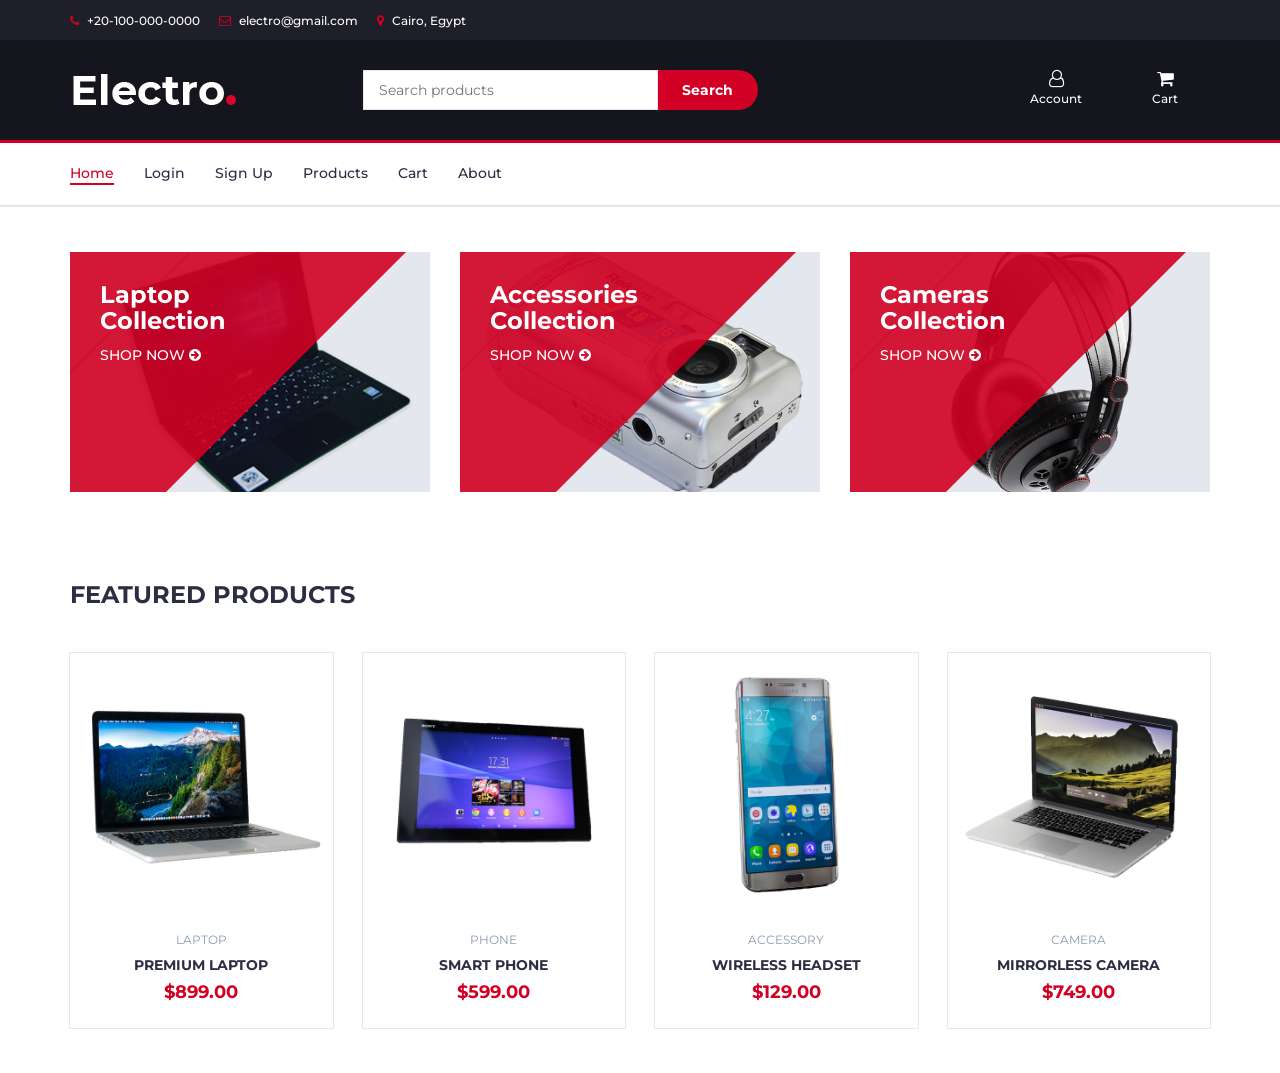
<file: index.html>
<!doctype html>
<html lang="en">
  <head>
    <meta charset="utf-8" />
    <meta http-equiv="X-UA-Compatible" content="IE=edge" />
    <meta name="viewport" content="width=device-width, initial-scale=1" />
    <title>Electro - Home</title>

    <link
      href="https://fonts.googleapis.com/css?family=Montserrat:400,500,700"
      rel="stylesheet"
    />
    <link
      type="text/css"
      rel="stylesheet"
      href="assets/css/bootstrap.min.css"
    />
    <link
      type="text/css"
      rel="stylesheet"
      href="assets/css/font-awesome.min.css"
    />
    <link type="text/css" rel="stylesheet" href="assets/css/style.css" />
  </head>
  <body>
    <header>
      <div id="top-header">
        <div class="container">
          <ul class="header-links pull-left">
            <li>
              <a href="#"><i class="fa fa-phone"></i> +20-100-000-0000</a>
            </li>
            <li>
              <a href="#"><i class="fa fa-envelope-o"></i> electro@gmail.com</a>
            </li>
            <li>
              <a href="#"><i class="fa fa-map-marker"></i> Cairo, Egypt</a>
            </li>
          </ul>
        </div>
      </div>

      <div id="header">
        <div class="container">
          <div class="row">
            <div class="col-md-3">
              <div class="header-logo">
                <a href="index.html" class="logo">
                  <img src="assets/imges/logo.png" alt="logo" />
                </a>
              </div>
            </div>
            <div class="col-md-6">
              <div class="header-search">
                <form>
                  <input class="input" placeholder="Search products" />
                  <button class="search-btn" type="button">Search</button>
                </form>
              </div>
            </div>
            <div class="col-md-3 clearfix">
              <div class="header-ctn">
                <div>
                  <a href="pages/login.html">
                    <i class="fa fa-user-o"></i>
                    <span>Account</span>
                  </a>
                </div>
                <div>
                  <a href="pages/cart.html">
                    <i class="fa fa-shopping-cart"></i>
                    <span>Cart</span>
                  </a>
                </div>
              </div>
            </div>
          </div>
        </div>
      </div>
    </header>

    <nav id="navigation">
      <div class="container">
        <div id="responsive-nav">
          <ul class="main-nav nav navbar-nav">
            <li class="active"><a href="index.html">Home</a></li>
            <li><a href="pages/login.html">Login</a></li>
            <li><a href="pages/signup.html">Sign Up</a></li>
            <li><a href="pages/products.html">Products</a></li>
            <li><a href="pages/cart.html">Cart</a></li>
            <li><a href="pages/about.html">About</a></li>
          </ul>
        </div>
      </div>
    </nav>

    <div class="section">
      <div class="container">
        <div class="row">
          <div class="col-md-4 col-xs-6">
            <div class="shop">
              <div class="shop-img">
                <img src="assets/imges/shop01.png" alt="Laptops" />
              </div>
              <div class="shop-body">
                <h3>Laptop<br />Collection</h3>
                <a href="pages/laptops.html" class="cta-btn"
                  >Shop now <i class="fa fa-arrow-circle-right"></i
                ></a>
              </div>
            </div>
          </div>

          <div class="col-md-4 col-xs-6">
            <div class="shop">
              <div class="shop-img">
                <img src="assets/imges/shop02.png" alt="Accessories" />
              </div>
              <div class="shop-body">
                <h3>Accessories<br />Collection</h3>
                <a href="pages/accessories.html" class="cta-btn"
                  >Shop now <i class="fa fa-arrow-circle-right"></i
                ></a>
              </div>
            </div>
          </div>

          <div class="clearfix visible-xs"></div>

          <div class="col-md-4 col-xs-6">
            <div class="shop">
              <div class="shop-img">
                <img src="assets/imges/shop03.png" alt="Cameras" />
              </div>
              <div class="shop-body">
                <h3>Cameras<br />Collection</h3>
                <a href="pages/cameras.html" class="cta-btn"
                  >Shop now <i class="fa fa-arrow-circle-right"></i
                ></a>
              </div>
            </div>
          </div>
        </div>
      </div>
    </div>

    <div class="section">
      <div class="container">
        <div class="row">
          <div class="col-md-12">
            <div class="section-title">
              <h3 class="title">Featured Products</h3>
            </div>
          </div>

          <div class="col-md-3 col-xs-6">
            <div class="product">
              <div class="product-img">
                <img src="assets/imges/product01.png" alt="Featured Laptop" />
              </div>
              <div class="product-body">
                <p class="product-category">Laptop</p>
                <h3 class="product-name">
                  <a href="pages/laptops.html">Premium Laptop</a>
                </h3>
                <h4 class="product-price">$899.00</h4>
              </div>
            </div>
          </div>

          <div class="col-md-3 col-xs-6">
            <div class="product">
              <div class="product-img">
                <img src="assets/imges/product04.png" alt="Featured Phone" />
              </div>
              <div class="product-body">
                <p class="product-category">Phone</p>
                <h3 class="product-name">
                  <a href="pages/phones.html">Smart Phone</a>
                </h3>
                <h4 class="product-price">$599.00</h4>
              </div>
            </div>
          </div>

          <div class="col-md-3 col-xs-6">
            <div class="product">
              <div class="product-img">
                <img
                  src="assets/imges/product07.png"
                  alt="Featured Accessory"
                />
              </div>
              <div class="product-body">
                <p class="product-category">Accessory</p>
                <h3 class="product-name">
                  <a href="pages/accessories.html">Wireless Headset</a>
                </h3>
                <h4 class="product-price">$129.00</h4>
              </div>
            </div>
          </div>

          <div class="col-md-3 col-xs-6">
            <div class="product">
              <div class="product-img">
                <img src="assets/imges/product03.png" alt="Featured Camera" />
              </div>
              <div class="product-body">
                <p class="product-category">Camera</p>
                <h3 class="product-name">
                  <a href="pages/cameras.html">Mirrorless Camera</a>
                </h3>
                <h4 class="product-price">$749.00</h4>
              </div>
            </div>
          </div>
        </div>
      </div>
    </div>

    <script src="assets/js/jquery.min.js"></script>
    <script src="assets/js/bootstrap.min.js"></script>
    <script src="assets/js/main.js"></script>
    <script src="assets/js/home.js"></script>
  </body>
</html>
</file>
<file: assets/css/style.css>
/*
Template Name: Electro - HTML Ecommerce Template
Author: yaminncco

Colors:
	Body 		: #333
	Headers 	: #2B2D42
	Primary 	: #D10024
	Dark 		: #15161D ##1E1F29
	Grey 		: #E4E7ED #FBFBFC #8D99AE #B9BABC

Fonts: Montserrat

Table OF Contents
------------------------------------
1 > GENERAL
------ Typography
------ Buttons
------ Inputs
------ Sections
------ Breadcrumb
2 > HEADER
------ Top header
------ Logo
------ Search
------ Cart
3 > NAVIGATION
------ Main nav
------ Responsive Nav
4 > CATEGORY SHOP
5 > HOT DEAL
6 > PRODUCT
------ Product
------ Widget product
------ Product slick
7 > STORE PAGE
------ Aside
------ Store
8 > PRODUCT DETAILS PAGE
------ Product view
------ Product details
------ Product tab
9 > CHECKOUT PAGE
10 > NEWSLETTER
11 > FOOTER
11 > SLICK STYLE
12 > RESPONSIVE
------------------------------------*/

/*=========================================================
	01 -> GENERAL
===========================================================*/

/*----------------------------*\
	Typography
\*----------------------------*/

body {
  font-family: 'Montserrat', sans-serif;
  font-weight: 400;
  color: #333;
}

h1, h2, h3, h4, h5, h6 {
  color: #2B2D42;
  font-weight: 700;
  margin: 0 0 10px;
}

a {
  color: #2B2D42;
  font-weight: 500;
  -webkit-transition: 0.2s color;
  transition: 0.2s color;
}

a:hover, a:focus {
  color: #D10024;
  text-decoration: none;
  outline: none;
}

ul, ol {
  margin: 0;
  padding: 0;
  list-style: none
}

/*----------------------------*\
	Buttons
\*----------------------------*/

.primary-btn {
  display: inline-block;
  padding: 12px 30px;
  background-color: #D10024;
  border: none;
  border-radius: 40px;
  color: #FFF;
  text-transform: uppercase;
  font-weight: 700;
  text-align: center;
  -webkit-transition: 0.2s all;
  transition: 0.2s all;
}

.primary-btn:hover, .primary-btn:focus {
  opacity: 0.9;
  color: #FFF;
}

/*----------------------------*\
	Inputs
\*----------------------------*/

/*-- Text input --*/

.input {
  height: 40px;
  padding: 0px 15px;
  border: 1px solid #E4E7ED;
  background-color: #FFF;
  width: 100%;
}

textarea.input {
  padding: 15px;
  min-height: 90px;
}

/*-- Number input --*/

.input-number {
  position: relative;
}

.input-number input[type="number"]::-webkit-inner-spin-button, .input-number input[type="number"]::-webkit-outer-spin-button {
  -webkit-appearance: none;
  margin: 0;
}

.input-number input[type="number"] {
  -moz-appearance: textfield;
  height: 40px;
  width: 100%;
  border: 1px solid #E4E7ED;
  background-color: #FFF;
  padding: 0px 35px 0px 15px;
}

.input-number .qty-up, .input-number .qty-down {
  position: absolute;
  display: block;
  width: 20px;
  height: 20px;
  border: 1px solid #E4E7ED;
  background-color: #FFF;
  text-align: center;
  font-weight: 700;
  cursor: pointer;
  -webkit-user-select: none;
  -moz-user-select: none;
  -ms-user-select: none;
  user-select: none;
}

.input-number .qty-up {
  right: 0;
  top: 0;
  border-bottom: 0px;
}

.input-number .qty-down {
  right: 0;
  bottom: 0;
}

.input-number .qty-up:hover, .input-number .qty-down:hover {
  background-color: #E4E7ED;
  color: #D10024;
}

/*-- Select input --*/

.input-select {
  padding: 0px 15px;
  background: #FFF;
  border: 1px solid #E4E7ED;
  height: 40px;
}

/*-- checkbox & radio input --*/

.input-radio, .input-checkbox {
  position: relative;
  display: block;
}

.input-radio input[type="radio"]:not(:checked), .input-radio input[type="radio"]:checked, .input-checkbox input[type="checkbox"]:not(:checked), .input-checkbox input[type="checkbox"]:checked {
  position: absolute;
  margin-left: -9999px;
  visibility: hidden;
}

.input-radio label, .input-checkbox label {
  font-weight: 500;
  min-height: 20px;
  padding-left: 20px;
  margin-bottom: 5px;
  cursor: pointer;
}

.input-radio input[type="radio"]+label span, .input-checkbox input[type="checkbox"]+label span {
  position: absolute;
  left: 0px;
  top: 4px;
  width: 14px;
  height: 14px;
  border: 2px solid #E4E7ED;
  background: #FFF;
}

.input-radio input[type="radio"]+label span {
  border-radius: 50%;
}

.input-radio input[type="radio"]+label span:after {
  content: "";
  position: absolute;
  left: 50%;
  top: 50%;
  -webkit-transform: translate(-50%, -50%) scale(0);
  -ms-transform: translate(-50%, -50%) scale(0);
  transform: translate(-50%, -50%) scale(0);
  background-color: #FFF;
  width: 4px;
  height: 4px;
  border-radius: 50%;
  opacity: 0;
  -webkit-transition: all 0.2s;
  transition: all 0.2s;
}

.input-checkbox input[type="checkbox"]+label span:after {
  content: '✔';
  position: absolute;
  top: -2px;
  left: 1px;
  font-size: 10px;
  color: #FFF;
  opacity: 0;
  -webkit-transform: scale(0);
  -ms-transform: scale(0);
  transform: scale(0);
  -webkit-transition: all 0.2s;
  transition: all 0.2s;
}

.input-radio input[type="radio"]:checked+label span, .input-checkbox input[type="checkbox"]:checked+label span {
  background-color: #D10024;
  border-color: #D10024;
}

.input-radio input[type="radio"]:checked+label span:after {
  opacity: 1;
  -webkit-transform: translate(-50%, -50%) scale(1);
  -ms-transform: translate(-50%, -50%) scale(1);
  transform: translate(-50%, -50%) scale(1);
}

.input-checkbox input[type="checkbox"]:checked+label span:after {
  opacity: 1;
  -webkit-transform: scale(1);
  -ms-transform: scale(1);
  transform: scale(1);
}

.input-radio .caption, .input-checkbox .caption {
  margin-top: 5px;
  max-height: 0;
  overflow: hidden;
  -webkit-transition: 0.3s max-height;
  transition: 0.3s max-height;
}

.input-radio input[type="radio"]:checked~.caption, .input-checkbox input[type="checkbox"]:checked~.caption {
  max-height: 800px;
}

/*----------------------------*\
	Section
\*----------------------------*/

.section {
  padding-top: 30px;
  padding-bottom: 30px;
}

.section-title {
  position: relative;
  margin-bottom: 30px;
  margin-top: 15px;
}

.section-title .title {
  display: inline-block;
  text-transform: uppercase;
  margin: 0px;
}

.section-title .section-nav {
  float: right;
}

.section-title .section-nav .section-tab-nav {
  display: inline-block;
}

.section-tab-nav li {
  display: inline-block;
  margin-right: 15px;
}

.section-tab-nav li:last-child {
  margin-right: 0px;
}

.section-tab-nav li a {
  font-weight: 700;
  color: #8D99AE;
}

.section-tab-nav li a:after {
  content: "";
  display: block;
  width: 0%;
  height: 2px;
  background-color: #D10024;
  -webkit-transition: 0.2s all;
  transition: 0.2s all;
}

.section-tab-nav li.active a {
  color: #D10024;
}

.section-tab-nav li a:hover:after, .section-tab-nav li a:focus:after, .section-tab-nav li.active a:after {
  width: 100%;
}

.section-title .section-nav .products-slick-nav {
  top: 0px;
  right: 0px;
}

/*----------------------------*\
	Breadcrumb
\*----------------------------*/

#breadcrumb {
  padding: 30px 0px;
  background: #FBFBFC;
  border-bottom: 1px solid #E4E7ED;
  margin-bottom: 30px;
}

#breadcrumb .breadcrumb-header {
  display: inline-block;
  margin-top: 0px;
  margin-bottom: 0px;
  margin-right: 15px;
  text-transform: uppercase;
}

#breadcrumb .breadcrumb-tree {
  display: inline-block;
}

#breadcrumb .breadcrumb-tree li {
  display: inline-block;
  font-size: 12px;
  font-weight: 500;
  text-transform: uppercase;
}

#breadcrumb .breadcrumb-tree li+li {
  margin-left: 10px;
}

#breadcrumb .breadcrumb-tree li+li:before {
  content: '/';
  display: inline-block;
  color: #8D99AE;
  margin-right: 10px;
}

#breadcrumb .breadcrumb-tree li a {
  color: #8D99AE;
}

#breadcrumb .breadcrumb-tree li a:hover {
  color: #D10024;
}

/*=========================================================
	02 -> HEADER
===========================================================*/

/*----------------------------*\
	Top header
\*----------------------------*/

#top-header {
  padding-top: 10px;
  padding-bottom: 10px;
  background-color: #1E1F29;
}

.header-links li {
  display: inline-block;
  margin-right: 15px;
  font-size: 12px;
}

.header-links li:last-child {
  margin-right: 0px;
}

.header-links li a {
  color: #FFF;
}

.header-links li a:hover {
  color: #D10024;
}

.header-links li i {
  color: #D10024;
  margin-right: 5px;
}

/*----------------------------*\
	Logo
\*----------------------------*/

#header {
  padding-top: 15px;
  padding-bottom: 15px;
  background-color: #15161D;
}

.header-logo {
  float: left;
}

.header-logo .logo img {
  display: block;
}

/*----------------------------*\
	Search
\*----------------------------*/

.header-search {
  padding: 15px 0px;
}

.header-search form {
  position: relative;
}

.header-search form .input-select {
  margin-right: -4px;
  border-radius: 40px 0px 0px 40px;
}

.header-search form .input {
  width: calc(100% - 260px);
  margin-right: -4px;
}

.header-search form .search-btn {
  height: 40px;
  width: 100px;
  background: #D10024;
  color: #FFF;
  font-weight: 700;
  border: none;
  border-radius: 0px 40px 40px 0px;
}

/*----------------------------*\
	Cart
\*----------------------------*/

.header-ctn {
  float: right;
  padding: 15px 0px;
}

.header-ctn>div {
  display: inline-block;
}

.header-ctn>div+div {
  margin-left: 15px;
}

.header-ctn>div>a {
  display: block;
  position: relative;
  width: 90px;
  text-align: center;
  color: #FFF;
}

.header-ctn>div>a>i {
  display: block;
  font-size: 18px;
}

.header-ctn>div>a>span {
  font-size: 12px;
}

.header-ctn>div>a>.qty {
  position: absolute;
  right: 15px;
  top: -10px;
  width: 20px;
  height: 20px;
  line-height: 20px;
  text-align: center;
  border-radius: 50%;
  font-size: 10px;
  color: #FFF;
  background-color: #D10024;
}

.header-ctn .menu-toggle {
  display: none;
}

.cart-dropdown {
  position: absolute;
  width: 300px;
  background: #FFF;
  padding: 15px;
  -webkit-box-shadow: 0px 0px 0px 2px #E4E7ED;
  box-shadow: 0px 0px 0px 2px #E4E7ED;
  z-index: 99;
  right: 0;
  opacity: 0;
  visibility: hidden;
}

.dropdown.open>.cart-dropdown {
  opacity: 1;
  visibility: visible;
}

.cart-dropdown .cart-list {
  max-height: 180px;
  overflow-y: scroll;
  margin-bottom: 15px;
}

.cart-dropdown .cart-list .product-widget {
  padding: 0px;
  -webkit-box-shadow: none;
  box-shadow: none;
}

.cart-dropdown .cart-list .product-widget:last-child {
  margin-bottom: 0px;
}

.cart-dropdown .cart-list .product-widget .product-img {
  left: 0px;
  top: 0px;
}

.cart-dropdown .cart-list .product-widget .product-body .product-price {
  color: #2B2D42;
}

.cart-dropdown .cart-btns {
  margin: 0px -17px -17px;
}

.cart-dropdown .cart-btns>a {
  display: inline-block;
  width: calc(50% - 0px);
  padding: 12px;
  background-color: #D10024;
  color: #FFF;
  text-align: center;
  font-weight: 700;
  -webkit-transition: 0.2s all;
  transition: 0.2s all;
}

.cart-dropdown .cart-btns>a:first-child {
  margin-right: -4px;
  background-color: #1e1f29;
}

.cart-dropdown .cart-btns>a:hover {
  opacity: 0.9;
}

.cart-dropdown .cart-summary {
  border-top: 1px solid #E4E7ED;
  padding-top: 15px;
  padding-bottom: 15px;
}

/*=========================================================
	03 -> Navigation
===========================================================*/

#navigation {
  background: #FFF;
  border-bottom: 2px solid #E4E7ED;
  border-top: 3px solid #D10024;
}

/*----------------------------*\
	Main nav
\*----------------------------*/

.main-nav>li+li {
  margin-left: 30px
}

.main-nav>li>a {
  padding: 20px 0px;
}

.main-nav>li>a:hover, .main-nav>li>a:focus, .main-nav>li.active>a {
  color: #D10024;
  background-color: transparent;
}

.main-nav>li>a:after {
  content: "";
  display: block;
  width: 0%;
  height: 2px;
  background-color: #D10024;
  -webkit-transition: 0.2s all;
  transition: 0.2s all;
}

.main-nav>li>a:hover:after, .main-nav>li>a:focus:after, .main-nav>li.active>a:after {
  width: 100%;
}

.header-ctn li.nav-toggle {
  display: none;
}

/*----------------------------*\
	responsive nav
\*----------------------------*/

@media only screen and (max-width: 991px) {
  .header-ctn .menu-toggle {
    display: inline-block;
  }
  #responsive-nav {
    position: fixed;
    left: 0;
    top: 0;
    background: #15161D;
    height: 100vh;
    max-width: 250px;
    width: 0%;
    overflow: hidden;
    z-index: 22;
    padding-top: 60px;
    -webkit-transform: translateX(-100%);
    -ms-transform: translateX(-100%);
    transform: translateX(-100%);
    -webkit-transition: 0.2s all;
    transition: 0.2s all;
  }
  #responsive-nav.active {
    -webkit-transform: translateX(0%);
    -ms-transform: translateX(0%);
    transform: translateX(0%);
    width: 100%;
  }
  .main-nav {
    margin: 0px;
    float: none;
  }
  .main-nav>li {
    display: block;
    float: none;
  }
  .main-nav>li+li {
    margin-left: 0px;
  }
  .main-nav>li>a {
    padding: 15px;
    color: #FFF;
  }
}

/*=========================================================
	04 -> CATEGORY SHOP
===========================================================*/

.shop {
  position: relative;
  overflow: hidden;
  margin: 15px 0px;
}

.shop:before {
  content: "";
  position: absolute;
  top: 0;
  bottom: 0;
  left: 0px;
  width: 60%;
  background: #D10024;
  opacity: 0.9;
  -webkit-transform: skewX(-45deg);
  -ms-transform: skewX(-45deg);
  transform: skewX(-45deg);
}

.shop:after {
  content: "";
  position: absolute;
  top: 0;
  bottom: 0;
  left: 1px;
  width: 100%;
  background: #D10024;
  opacity: 0.9;
  -webkit-transform: skewX(-45deg) translateX(-100%);
  -ms-transform: skewX(-45deg) translateX(-100%);
  transform: skewX(-45deg) translateX(-100%);
}

.shop .shop-img {
  position: relative;
  background-color: #E4E7ED;
  z-index: -1;
}

.shop .shop-img>img {
  width: 100%;
  -webkit-transition: 0.2s all;
  transition: 0.2s all;
}

.shop:hover .shop-img>img {
  -webkit-transform: scale(1.1);
  -ms-transform: scale(1.1);
  transform: scale(1.1);
}

.shop .shop-body {
  position: absolute;
  top: 0;
  width: 75%;
  padding: 30px;
  z-index: 10;
}

.shop .shop-body h3 {
  color: #FFF;
}

.shop .shop-body .cta-btn {
  color: #FFF;
  text-transform: uppercase;
}

/*=========================================================
	05 -> HOT DEAL
===========================================================*/

#hot-deal.section {
  padding: 60px 0px;
  margin: 30px 0px;
  background-color: #E4E7ED;
  background-image: url('../img/hotdeal.png');
  background-position: center;
  background-repeat: no-repeat;
}

.hot-deal {
  text-align: center;
}

.hot-deal .hot-deal-countdown {
  margin-bottom: 30px;
}

.hot-deal .hot-deal-countdown>li {
  position: relative;
  display: inline-block;
  width: 100px;
  height: 100px;
  background: #D10024e6;
  text-align: center;
  border-radius: 50%;
  margin: 0px 5px;
}

.hot-deal .hot-deal-countdown>li>div {
  position: absolute;
  left: 0;
  right: 0;
  top: 50%;
  -webkit-transform: translateY(-50%);
  -ms-transform: translateY(-50%);
  transform: translateY(-50%);
}

.hot-deal .hot-deal-countdown>li>div h3 {
  color: #FFF;
  margin-bottom: 0px;
}

.hot-deal .hot-deal-countdown>li>div span {
  display: block;
  font-size: 10px;
  text-transform: uppercase;
  color: #FFF;
}

.hot-deal p {
  text-transform: uppercase;
  font-size: 24px;
}

.hot-deal .cta-btn {
  margin-top: 15px;
}

/*=========================================================
	06 -> PRODUCT
===========================================================*/

/*----------------------------*\
	product
\*----------------------------*/

.product {
  position: relative;
  margin: 15px 0px;
  -webkit-box-shadow: 0px 0px 0px 0px #E4E7ED, 0px 0px 0px 1px #E4E7ED;
  box-shadow: 0px 0px 0px 0px #E4E7ED, 0px 0px 0px 1px #E4E7ED;
  -webkit-transition: 0.2s all;
  transition: 0.2s all;
}

.product:hover {
  -webkit-box-shadow: 0px 0px 6px 0px #E4E7ED, 0px 0px 0px 2px #D10024;
  box-shadow: 0px 0px 6px 0px #E4E7ED, 0px 0px 0px 2px #D10024;
}

.product .product-img {
  position: relative;
}

.product .product-img>img {
  width: 100%;
}

.product .product-img .product-label {
  position: absolute;
  top: 15px;
  right: 15px;
}

.product .product-img .product-label>span {
  border: 2px solid;
  padding: 2px 10px;
  font-size: 12px;
}

.product .product-img .product-label>span.sale {
  background-color: #FFF;
  border-color: #D10024;
  color: #D10024;
}

.product .product-img .product-label>span.new {
  background-color: #D10024;
  border-color: #D10024;
  color: #FFF;
}

.product .product-body {
  position: relative;
  padding: 15px;
  background-color: #FFF;
  text-align: center;
  z-index: 20;
}

.product .product-body .product-category {
  text-transform: uppercase;
  font-size: 12px;
  color: #8D99AE;
}

.product .product-body .product-name {
  text-transform: uppercase;
  font-size: 14px;
}

.product .product-body .product-name>a {
  font-weight: 700;
}

.product .product-body .product-name>a:hover, .product .product-body .product-name>a:focus {
  color: #D10024;
}

.product .product-body .product-price {
  color: #D10024;
  font-size: 18px;
}

.product .product-body .product-price .product-old-price {
  font-size: 70%;
  font-weight: 400;
  color: #8D99AE;
}

.product .product-body .product-rating {
  position: relative;
  margin: 15px 0px 10px;
  height: 20px;
}

.product .product-body .product-rating>i {
  position: relative;
  width: 14px;
  margin-right: -4px;
  background: #FFF;
  color: #E4E7ED;
  z-index: 10;
}

.product .product-body .product-rating>i.fa-star {
  color: #ef233c;
}

.product .product-body .product-rating:after {
  content: "";
  position: absolute;
  top: 50%;
  left: 0;
  right: 0;
  -webkit-transform: translateY(-50%);
  -ms-transform: translateY(-50%);
  transform: translateY(-50%);
  height: 1px;
  background-color: #E4E7ED;
}

.product .product-body .product-btns>button {
  position: relative;
  width: 40px;
  height: 40px;
  line-height: 40px;
  background: transparent;
  border: none;
  -webkit-transition: 0.2s all;
  transition: 0.2s all;
}

.product .product-body .product-btns>button:hover {
  background-color: #E4E7ED;
  color: #D10024;
  border-radius: 50%;
}

.product .product-body .product-btns>button .tooltipp {
  position: absolute;
  bottom: 100%;
  left: 50%;
  -webkit-transform: translate(-50%, -15px);
  -ms-transform: translate(-50%, -15px);
  transform: translate(-50%, -15px);
  width: 150px;
  padding: 10px;
  font-size: 12px;
  line-height: 10px;
  background: #1e1f29;
  color: #FFF;
  text-transform: uppercase;
  z-index: 10;
  opacity: 0;
  visibility: hidden;
  -webkit-transition: 0.2s all;
  transition: 0.2s all;
}

.product .product-body .product-btns>button:hover .tooltipp {
  opacity: 1;
  visibility: visible;
  -webkit-transform: translate(-50%, -5px);
  -ms-transform: translate(-50%, -5px);
  transform: translate(-50%, -5px);
}

.product .add-to-cart {
  position: absolute;
  left: 1px;
  right: 1px;
  bottom: 1px;
  padding: 15px;
  background: #1e1f29;
  text-align: center;
  -webkit-transform: translateY(0%);
  -ms-transform: translateY(0%);
  transform: translateY(0%);
  -webkit-transition: 0.2s all;
  transition: 0.2s all;
  z-index: 2;
}

.product:hover .add-to-cart {
  -webkit-transform: translateY(100%);
  -ms-transform: translateY(100%);
  transform: translateY(100%);
}

.product .add-to-cart .add-to-cart-btn {
  position: relative;
  border: 2px solid transparent;
  height: 40px;
  padding: 0 30px;
  background-color: #ef233c;
  color: #FFF;
  text-transform: uppercase;
  font-weight: 700;
  border-radius: 40px;
  -webkit-transition: 0.2s all;
  transition: 0.2s all;
}

.product .add-to-cart .add-to-cart-btn>i {
  position: absolute;
  left: 0;
  top: 0;
  width: 40px;
  height: 40px;
  line-height: 38px;
  color: #D10024;
  opacity: 0;
  visibility: hidden;
}

.product .add-to-cart .add-to-cart-btn:hover {
  background-color: #FFF;
  color: #D10024;
  border-color: #D10024;
  padding: 0px 30px 0px 50px;
}

.product .add-to-cart .add-to-cart-btn:hover>i {
  opacity: 1;
  visibility: visible;
}

/*----------------------------*\
	Widget product
\*----------------------------*/

.product-widget {
  position: relative;
}

.product-widget+.product-widget {
  margin: 30px 0px;
}

.product-widget .product-img {
  position: absolute;
  left: 0px;
  top: 0px;
  width: 60px;
}

.product-widget .product-img>img {
  width: 100%;
}

.product-widget .product-body {
  padding-left: 75px;
  min-height: 60px;
}

.product-widget .product-body .product-category {
  text-transform: uppercase;
  font-size: 10px;
  color: #8D99AE;
}

.product-widget .product-body .product-name {
  text-transform: uppercase;
  font-size: 12px;
}

.product-widget .product-body .product-name>a {
  font-weight: 700;
}

.product-widget .product-body .product-name>a:hover, .product-widget .product-body .product-name>a:focus {
  color: #D10024;
}

.product-widget .product-body .product-price {
  font-size: 14px;
  color: #D10024;
}

.product-widget .product-body .product-price .product-old-price {
  font-size: 70%;
  font-weight: 400;
  color: #8D99AE;
}

.product-widget .product-body .product-price .qty {
  font-weight: 400;
  margin-right: 10px;
}

.product-widget .delete {
  position: absolute;
  top: 0;
  left: 0;
  height: 14px;
  width: 14px;
  text-align: center;
  font-size: 10px;
  padding: 0;
  background: #1e1f29;
  border: none;
  color: #FFF;
}

/*----------------------------*\
	Products slick
\*----------------------------*/

.products-slick .slick-list {
  padding-bottom: 60px;
  margin-bottom: -60px;
  z-index: 2;
}

.products-slick .product.slick-slide {
  margin: 15px;
}

.products-tabs>.tab-pane {
  display: block;
  height: 0;
  opacity: 0;
  visibility: hidden;
  overflow-y: hidden;
  padding-bottom: 60px;
  margin-bottom: -60px;
}

.products-tabs>.tab-pane.active {
  opacity: 1;
  visibility: visible;
  height: auto;
}

.products-slick-nav {
  position: absolute;
  right: 15px;
  z-index: 10;
}

.products-slick-nav .slick-prev, .products-slick-nav .slick-next {
  position: static;
  -webkit-transform: none;
  -ms-transform: none;
  transform: none;
  width: 20px;
  height: 20px;
  display: inline-block !important;
  margin: 0px 2px;
}

.products-slick-nav .slick-prev:before, .products-slick-nav .slick-next:before {
  font-size: 14px;
}

/*=========================================================
	07 -> PRODUCTS PAGE
===========================================================*/

/*----------------------------*\
	Aside
\*----------------------------*/

.aside+.aside {
  margin-top: 30px;
}

.aside>.aside-title {
  text-transform: uppercase;
  font-size: 18px;
  margin: 15px 0px 30px;
}

/*-- checkbox Filter --*/

.checkbox-filter>div+div {
  margin-top: 10px;
}

.checkbox-filter .input-radio label, .checkbox-filter .input-checkbox label {
  font-size: 12px;
}

.checkbox-filter .input-radio label small, .checkbox-filter .input-checkbox label small {
  color: #8D99AE;
}

/*-- Price Filter --*/

#price-slider {
  margin-bottom: 15px;
}

.noUi-target {
  background-color: #FFF;
  -webkit-box-shadow: none;
  box-shadow: none;
  border: 1px solid #E4E7ED;
  border-radius: 0px;
}

.noUi-connect {
  background-color: #D10024;
}

.noUi-horizontal {
  height: 6px;
}

.noUi-horizontal .noUi-handle {
  width: 12px;
  height: 12px;
  left: -6px;
  top: -4px;
  border: none;
  background: #D10024;
  -webkit-box-shadow: none;
  box-shadow: none;
  border-radius: 50%;
}

.noUi-handle:before, .noUi-handle:after {
  display: none;
}

.price-filter .input-number {
  display: inline-block;
  width: calc(50% - 7px);
}

/*----------------------------*\
	Store
\*----------------------------*/

.store-filter {
  margin-bottom: 15px;
  margin-top: 15px;
}

/*-- Store Sort --*/

.store-sort {
  display: inline-block;
}

.store-sort label {
  font-weight: 500;
  font-size: 12px;
  text-transform: uppercase;
  margin-right: 15px;
}

/*-- Store Grid --*/

.store-grid {
  float: right;
}

.store-grid li {
  display: inline-block;
  width: 40px;
  height: 40px;
  line-height: 40px;
  background-color: #FFF;
  border: 1px solid #E4E7ED;
  text-align: center;
  -webkit-transition: 0.2s all;
  transition: 0.2s all;
}

.store-grid li+li {
  margin-left: 5px;
}

.store-grid li:hover {
  background-color: #E4E7ED;
  color: #D10024;
}

.store-grid li.active {
  background-color: #D10024;
  border-color: #D10024;
  color: #FFF;
  cursor: default;
}

.store-grid li a {
  display: block;
}

/*-- Store Pagination --*/

.store-pagination {
  float: right;
}

.store-pagination li {
  display: inline-block;
  width: 40px;
  height: 40px;
  line-height: 40px;
  text-align: center;
  background-color: #FFF;
  border: 1px solid #E4E7ED;
  -webkit-transition: 0.2s all;
  transition: 0.2s all;
}

.store-pagination li+li {
  margin-left: 5px;
}

.store-pagination li:hover {
  background-color: #E4E7ED;
  color: #D10024;
}

.store-pagination li.active {
  background-color: #D10024;
  border-color: #D10024;
  color: #FFF;
  font-weight: 500;
  cursor: default;
}

.store-pagination li a {
  display: block;
}

.store-qty {
  margin-right: 30px;
  font-weight: 500;
  text-transform: uppercase;
  font-size: 12px;
}

/*=========================================================
	08 -> PRODUCT DETAILS PAGE
===========================================================*/

/*----------------------------*\
	Product view
\*----------------------------*/

#product-main-img .slick-prev {
  -webkit-transform: translateX(-15px);
  -ms-transform: translateX(-15px);
  transform: translateX(-15px);
  left: 15px;
}

#product-main-img .slick-next {
  -webkit-transform: translateX(15px);
  -ms-transform: translateX(15px);
  transform: translateX(15px);
  right: 15px;
}

#product-main-img .slick-prev, #product-main-img .slick-next {
  opacity: 0;
  visibility: hidden;
  -webkit-transition: 0.2s all;
  transition: 0.2s all;
}

#product-main-img:hover .slick-prev, #product-main-img:hover .slick-next {
  -webkit-transform: translateX(0%);
  -ms-transform: translateX(0%);
  transform: translateX(0%);
  opacity: 1;
  visibility: visible;
}

#product-main-img .zoomImg {
  background-color: #FFF;
}

#product-imgs .product-preview {
  margin: 0px 5px;
  border: 1px solid #E4E7ED;
}

#product-imgs .product-preview.slick-current {
  border-color: #D10024;
}

#product-imgs .slick-prev {
  top: -20px;
  left: 50%;
  -webkit-transform: translateX(-50%);
  -ms-transform: translateX(-50%);
  transform: translateX(-50%);
}

#product-imgs .slick-next {
  top: calc(100% - 20px);
  left: 50%;
  -webkit-transform: translateX(-50%);
  -ms-transform: translateX(-50%);
  transform: translateX(-50%);
}

#product-imgs .slick-prev:before {
  content: "\f106";
}

#product-imgs .slick-next:before {
  content: "\f107";
}

.product-preview img {
  width: 100%;
}

/*----------------------------*\
	Product details
\*----------------------------*/

.product-details .product-name {
  text-transform: uppercase;
  font-size: 18px;
}

.product-details .product-rating {
  display: inline-block;
  margin-right: 15px;
}

.product-details .product-rating>i {
  color: #E4E7ED;
}

.product-details .product-rating>i.fa-star {
  color: #D10024;
}

.product-details .review-link {
  font-size: 12px;
}

.product-details .product-price {
  display: inline-block;
  font-size: 24px;
  margin-top: 10px;
  margin-bottom: 15px;
  color: #D10024;
}

.product-details .product-price .product-old-price {
  font-size: 70%;
  font-weight: 400;
  color: #8D99AE;
}

.product-details .product-available {
  font-size: 12px;
  text-transform: uppercase;
  font-weight: 700;
  margin-left: 30px;
  color: #D10024;
}

.product-details .product-options {
  margin-top: 30px;
  margin-bottom: 30px;
}

.product-details .product-options label {
  font-weight: 500;
  font-size: 12px;
  text-transform: uppercase;
  margin-right: 15px;
  margin-bottom: 0px;
}

.product-details .product-options .input-select {
  width: 90px;
}

.product-details .add-to-cart {
  margin-bottom: 30px;
}

.product-details .add-to-cart .add-to-cart-btn {
  position: relative;
  border: 2px solid transparent;
  height: 40px;
  padding: 0 30px;
  background-color: #ef233c;
  color: #FFF;
  text-transform: uppercase;
  font-weight: 700;
  border-radius: 40px;
  -webkit-transition: 0.2s all;
  transition: 0.2s all;
}

.product-details .add-to-cart .add-to-cart-btn>i {
  position: absolute;
  left: 0;
  top: 0;
  width: 40px;
  height: 40px;
  line-height: 38px;
  color: #D10024;
  opacity: 0;
  visibility: hidden;
}

.product-details .add-to-cart .add-to-cart-btn:hover {
  background-color: #FFF;
  color: #D10024;
  border-color: #D10024;
  padding: 0px 30px 0px 50px;
}

.product-details .add-to-cart .add-to-cart-btn:hover>i {
  opacity: 1;
  visibility: visible;
}

.product-details .add-to-cart .qty-label {
  display: inline-block;
  font-weight: 500;
  font-size: 12px;
  text-transform: uppercase;
  margin-right: 15px;
  margin-bottom: 0px;
}

.product-details .add-to-cart .qty-label .input-number {
  width: 90px;
  display: inline-block;
}

.product-details .product-btns li {
  display: inline-block;
  text-transform: uppercase;
  font-size: 12px;
}

.product-details .product-btns li+li {
  margin-left: 15px;
}

.product-details .product-links {
  margin-top: 15px;
}

.product-details .product-links li {
  display: inline-block;
  text-transform: uppercase;
  font-size: 12px;
}

.product-details .product-links li+li {
  margin-left: 10px;
}

/*----------------------------*\
	 Product tab
\*----------------------------*/

#product-tab {
  margin-top: 60px;
}

#product-tab .tab-nav {
  position: relative;
  text-align: center;
  padding: 15px 0px;
  margin-bottom: 30px;
}

#product-tab .tab-nav:after {
  content: "";
  position: absolute;
  left: 0;
  right: 0;
  top: 50%;
  height: 1px;
  background-color: #E4E7ED;
  z-index: -1;
}

#product-tab .tab-nav li {
  display: inline-block;
  background: #FFF;
  padding: 0px 15px;
}

#product-tab .tab-nav li+li {
  margin-left: 15px;
}

#product-tab .tab-nav li a {
  display: block;
  font-weight: 700;
  color: #8D99AE;
}

#product-tab .tab-nav li.active a {
  color: #D10024;
}

#product-tab .tab-nav li a:after {
  content: "";
  display: block;
  width: 0%;
  height: 2px;
  background-color: #D10024;
  -webkit-transition: 0.2s all;
  transition: 0.2s all;
}

#product-tab .tab-nav li a:hover:after, #product-tab .tab-nav li a:focus:after, #product-tab .tab-nav li.active a:after {
  width: 100%;
}

/*-- Rating --*/

.rating-avg {
  font-size: 24px;
  font-weight: 700;
  margin-bottom: 15px;
}

.rating-avg .rating-stars {
  margin-left: 10px;
}

.rating-avg .rating-stars, .rating .rating-stars {
  display: inline-block;
}

.rating-avg .rating-stars>i, .rating .rating-stars>i {
  color: #E4E7ED;
}

.rating-avg .rating-stars>i.fa-star, .rating .rating-stars>i.fa-star {
  color: #D10024;
}

.rating li {
  margin: 5px 0px;
}

.rating .rating-progress {
  position: relative;
  display: inline-block;
  height: 9px;
  background-color: #E4E7ED;
  width: 120px;
  margin: 0px 10px;
  border-radius: 5px;
}

.rating .rating-progress>div {
  background-color: #D10024;
  position: absolute;
  left: 0;
  top: 0;
  bottom: 0;
  border-radius: 5px;
}

.rating .sum {
  display: inline-block;
  font-size: 12px;
  color: #8D99AE;
}

/*-- Reviews --*/

.reviews li {
  position: relative;
  padding-left: 145px;
  margin-bottom: 30px;
}

.reviews .review-heading {
  position: absolute;
  width: 130px;
  left: 0;
  top: 0;
  height: 70px;
}

.reviews .review-body {
  min-height: 70px;
}

.reviews .review-heading .name {
  margin-bottom: 5px;
  margin-top: 0px;
}

.reviews .review-heading .date {
  color: #8D99AE;
  font-size: 10px;
  margin: 0;
}

.reviews .review-heading .review-rating {
  margin-top: 5px;
}

.reviews .review-heading .review-rating>i {
  color: #E4E7ED;
}

.reviews .review-heading .review-rating>i.fa-star {
  color: #D10024;
}

.reviews-pagination {
  text-align: center;
}

.reviews-pagination li {
  display: inline-block;
  width: 35px;
  height: 35px;
  line-height: 35px;
  text-align: center;
  background-color: #FFF;
  border: 1px solid #E4E7ED;
  -webkit-transition: 0.2s all;
  transition: 0.2s all;
}

.reviews-pagination li:hover {
  background-color: #E4E7ED;
  color: #D10024;
}

.reviews-pagination li.active {
  background-color: #D10024;
  border-color: #D10024;
  color: #FFF;
  cursor: default;
}

.reviews-pagination li a {
  display: block;
}

/*-- Review Form --*/

.review-form .input {
  margin-bottom: 15px;
}

.review-form .input-rating {
  margin-bottom: 15px;
}

.review-form .input-rating .stars {
  display: inline-block;
  vertical-align: top;
}

.review-form .input-rating .stars input[type="radio"] {
  display: none;
}

.review-form .input-rating .stars>label {
  float: right;
  cursor: pointer;
  padding: 0px 3px;
  margin: 0px;
}

.review-form .input-rating .stars>label:before {
  content: "\f006";
  font-family: FontAwesome;
  color: #E4E7ED;
  -webkit-transition: 0.2s all;
  transition: 0.2s all;
}

.review-form .input-rating .stars>label:hover:before, .review-form .input-rating .stars>label:hover~label:before {
  color: #D10024;
}

.review-form .input-rating .stars>input:checked label:before, .review-form .input-rating .stars>input:checked~label:before {
  content: "\f005";
  color: #D10024;
}

/*=========================================================
	09 -> CHECKOUT PAGE
===========================================================*/

.billing-details {
  margin-bottom: 30px;
}

.shiping-details {
  margin-bottom: 30px;
}

.order-details {
  position: relative;
  padding: 0px 30px 30px;
  border-right: 1px solid #E4E7ED;
  border-left: 1px solid #E4E7ED;
  border-bottom: 1px solid #E4E7ED;
}

.order-details:before {
  content: "";
  position: absolute;
  left: -1px;
  right: -1px;
  top: -15px;
  height: 30px;
  border-top: 1px solid #E4E7ED;
  border-left: 1px solid #E4E7ED;
  border-right: 1px solid #E4E7ED;
}

.order-summary {
  margin: 15px 0px;
}

.order-summary .order-col {
  display: table;
  width: 100%;
}

.order-summary .order-col:after {
  content: "";
  display: block;
  clear: both;
}

.order-summary .order-col>div {
  display: table-cell;
  padding: 10px 0px;
}

.order-summary .order-col>div:first-child {
  width: calc(100% - 150px);
}

.order-summary .order-col>div:last-child {
  width: 150px;
  text-align: right;
}

.order-summary .order-col .order-total {
  font-size: 24px;
  color: #D10024;
}

.order-details .payment-method {
  margin: 30px 0px;
}

.order-details .order-submit {
  display: block;
  margin-top: 30px;
}

/*=========================================================
	10 -> NEWSLETTER
===========================================================*/

#newsletter.section {
  border-top: 2px solid #E4E7ED;
  border-bottom: 3px solid #D10024;
  margin-top: 30px;
}

.newsletter {
  text-align: center;
}

.newsletter p {
  font-size: 24px;
}

.newsletter form {
  position: relative;
  max-width: 520px;
  margin: 30px auto;
}

.newsletter form:after {
  content: "\f003";
  font-family: FontAwesome;
  position: absolute;
  font-size: 160px;
  color: #E4E7ED;
  top: 15px;
  -webkit-transform: translateY(-50%) rotate(15deg);
  -ms-transform: translateY(-50%) rotate(15deg);
  transform: translateY(-50%) rotate(15deg);
  z-index: -1;
  left: -90px;
}

.newsletter form .input {
  width: calc(100% - 160px);
  margin-right: -4px;
  border-radius: 40px 0px 0px 40px;
}

.newsletter form .newsletter-btn {
  width: 160px;
  height: 40px;
  font-weight: 700;
  background: #D10024;
  color: #FFF;
  border: none;
  border-radius: 0px 40px 40px 0px;
}

.newsletter .newsletter-follow {
  text-align: center;
}

.newsletter .newsletter-follow li {
  display: inline-block;
  margin-right: 5px;
}

.newsletter .newsletter-follow li:last-child {
  margin-right: 0px;
}

.newsletter .newsletter-follow li a {
  position: relative;
  display: block;
  width: 40px;
  height: 40px;
  text-align: center;
  line-height: 40px;
  border: 1px solid #E4E7ED;
  background-color: #FFF;
  -webkit-transition: 0.2s all;
  transition: 0.2s all;
}

.newsletter .newsletter-follow li a:hover, .newsletter .newsletter-follow li a:focus {
  background-color: #E4E7ED;
  color: #D10024;
}

/*=========================================================
	11 -> FOOTER
===========================================================*/

#footer {
  background: #15161D;
  color: #B9BABC;
}

#bottom-footer {
  background: #1E1F29;
}

.footer {
  margin: 30px 0px;
}

.footer .footer-title {
  color: #FFF;
  text-transform: uppercase;
  font-size: 18px;
  margin: 0px 0px 30px;
}

.footer-links li+li {
  margin-top: 15px;
}

.footer-links li a {
  color: #B9BABC;
}

.footer-links li i {
  margin-right: 15px;
  color: #D10024;
  width: 14px;
  text-align: center;
}

.footer-links li a:hover {
  color: #D10024;
}

.copyright {
  margin-top: 30px;
  display: block;
  font-size: 12px;
}

.footer-payments li {
  display: inline-block;
  margin-right: 5px;
}

.footer-payments li a {
  color: #15161D;
  font-size: 36px;
  display: block;
}

/*=========================================================
	12 -> SLICK STYLE
===========================================================*/

/*----------------------------*\
	Arrows
\*----------------------------*/

.slick-prev, .slick-next {
  width: 40px;
  height: 40px;
  border: 1px solid #E4E7ED;
  background-color: #FFF;
  border-radius: 50%;
  z-index: 22;
  -webkit-transition: 0.2s all;
  transition: 0.2s all;
}

.slick-prev:hover, .slick-prev:focus, .slick-next:hover, .slick-next:focus {
  background-color: #D10024;
  border-color: #D10024;
}

.slick-prev:before, .slick-next:before {
  font-family: FontAwesome;
  color: #2B2D42;
}

.slick-prev:before {
  content: "\f104";
}

.slick-next:before {
  content: "\f105";
}

.slick-prev:hover:before, .slick-prev:focus:before, .slick-next:hover:before, .slick-next:focus:before {
  color: #FFF;
}

.slick-prev {
  left: -20px;
}

.slick-next {
  right: -20px;
}

/*----------------------------*\
	Dots
\*----------------------------*/

.slick-dots li, .slick-dots li button, .slick-dots li button:before {
  width: 10px;
  height: 10px;
}

.slick-dots li button:before {
  content: "";
  opacity: 1;
  background: #E4E7ED;
  border-radius: 50%;
}

.slick-dots li.slick-active button:before {
  background-color: #D10024;
}

.custom-dots .slick-dots {
  position: static;
  margin: 15px 0px;
}

/*=========================================================
	13 -> RESPONSIVE
===========================================================*/

@media only screen and (max-width: 1201px) {}

@media only screen and (max-width: 991px) {
  #top-header .header-links.pull-left {
    float: none !important;
  }
  #top-header .header-links.pull-right {
    float: none !important;
    margin-top: 5px;
  }
  .header-logo {
    float: none;
    text-align: center;
  }
  .header-logo .logo {
    display: inline-block;
  }
  #product-imgs {
    margin-bottom: 60px;
    margin-top: 15px;
  }
  #rating {
    text-align: center;
  }
  #reviews {
    margin-top: 30px;
    margin-bottom: 30px;
  }
}

@media only screen and (max-width: 767px) {
  .section-title .section-nav {
    float: none;
    margin-top: 10px;
  }
  .section-tab-nav li {
    margin-top: 10px;
  }
}

@media only screen and (max-width: 480px) {
  [class*='col-xs'] {
    width: 100%;
  }
  .store-grid {
    float: none;
    margin-top: 10px;
  }
  .store-pagination {
    float: none;
    margin-top: 10px;
  }
}
</file>
